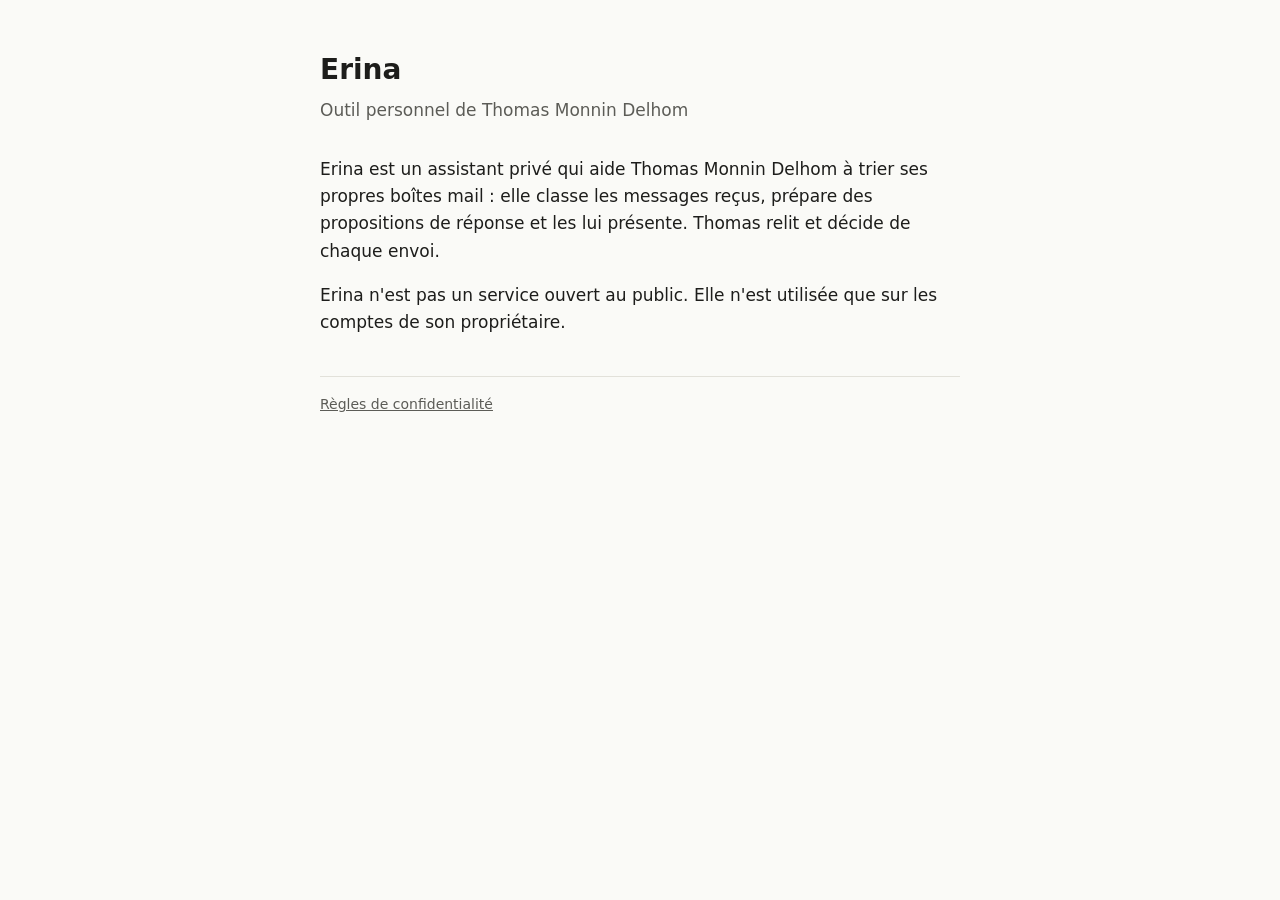
<file: index.html>
<!doctype html>
<html lang="fr"><head><meta charset="utf-8"><meta name="viewport" content="width=device-width,initial-scale=1">
<title>Erina</title><link rel="stylesheet" href="style.css"></head>
<body><main>
<h1>Erina</h1>
<p class="sous">Outil personnel de Thomas Monnin Delhom</p>
<p>Erina est un assistant privé qui aide Thomas Monnin Delhom à trier ses propres boîtes mail : elle classe les messages reçus, prépare des propositions de réponse et les lui présente. Thomas relit et décide de chaque envoi.</p>
<p>Erina n'est pas un service ouvert au public. Elle n'est utilisée que sur les comptes de son propriétaire.</p>
<footer><a href="confidentialite.html">Règles de confidentialité</a></footer>
</main></body></html>
</file>
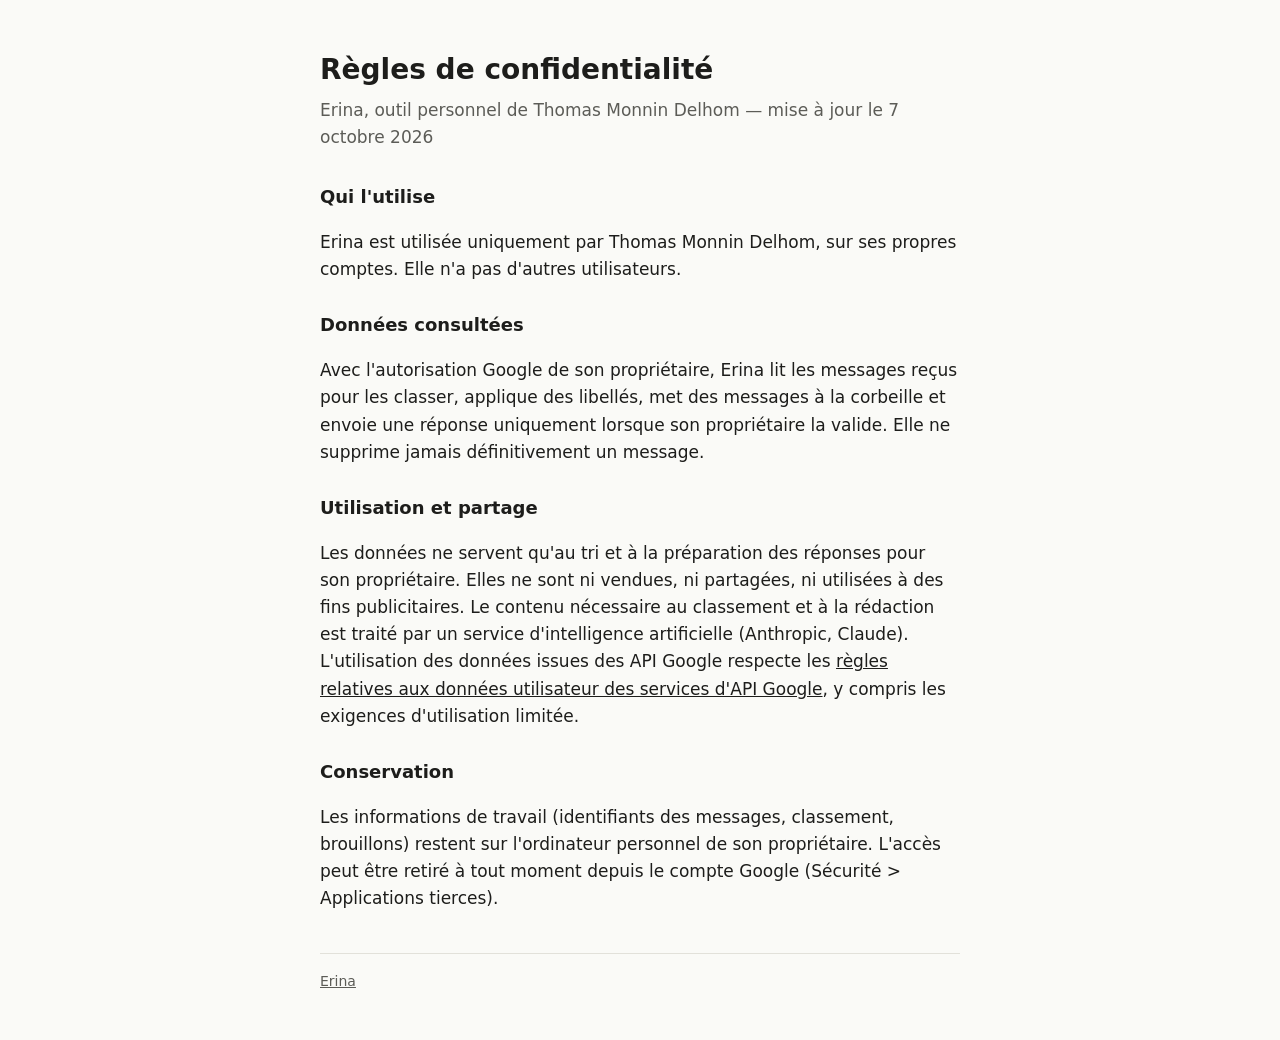
<file: confidentialite.html>
<!doctype html>
<html lang="fr"><head><meta charset="utf-8"><meta name="viewport" content="width=device-width,initial-scale=1">
<title>Erina — confidentialité</title><link rel="stylesheet" href="style.css"></head>
<body><main>
<h1>Règles de confidentialité</h1>
<p class="sous">Erina, outil personnel de Thomas Monnin Delhom — mise à jour le 7 octobre 2026</p>
<h2>Qui l'utilise</h2>
<p>Erina est utilisée uniquement par Thomas Monnin Delhom, sur ses propres comptes. Elle n'a pas d'autres utilisateurs.</p>
<h2>Données consultées</h2>
<p>Avec l'autorisation Google de son propriétaire, Erina lit les messages reçus pour les classer, applique des libellés, met des messages à la corbeille et envoie une réponse uniquement lorsque son propriétaire la valide. Elle ne supprime jamais définitivement un message.</p>
<h2>Utilisation et partage</h2>
<p>Les données ne servent qu'au tri et à la préparation des réponses pour son propriétaire. Elles ne sont ni vendues, ni partagées, ni utilisées à des fins publicitaires. Le contenu nécessaire au classement et à la rédaction est traité par un service d'intelligence artificielle (Anthropic, Claude). L'utilisation des données issues des API Google respecte les <a href="https://developers.google.com/terms/api-services-user-data-policy">règles relatives aux données utilisateur des services d'API Google</a>, y compris les exigences d'utilisation limitée.</p>
<h2>Conservation</h2>
<p>Les informations de travail (identifiants des messages, classement, brouillons) restent sur l'ordinateur personnel de son propriétaire. L'accès peut être retiré à tout moment depuis le compte Google (Sécurité &gt; Applications tierces).</p>
<footer><a href="./">Erina</a></footer>
</main></body></html>
</file>
<file: style.css>
:root{--fond:#fafaf7;--texte:#1d1d1b;--doux:#5c5c57;--trait:#e2e1da}
@media (prefers-color-scheme:dark){:root{--fond:#161615;--texte:#ecebe6;--doux:#a3a29b;--trait:#2e2d2a}}
body{background:var(--fond);color:var(--texte);font:17px/1.6 -apple-system,system-ui,sans-serif;margin:0}
main{max-width:640px;margin:0 auto;padding:48px 16px}
h1{font-size:28px;margin:0 0 4px}p.sous{color:var(--doux);margin:0 0 32px}
h2{font-size:18px;margin:28px 0 6px}a{color:inherit}
footer{border-top:1px solid var(--trait);margin-top:40px;padding-top:16px;color:var(--doux);font-size:14px}
</file>
